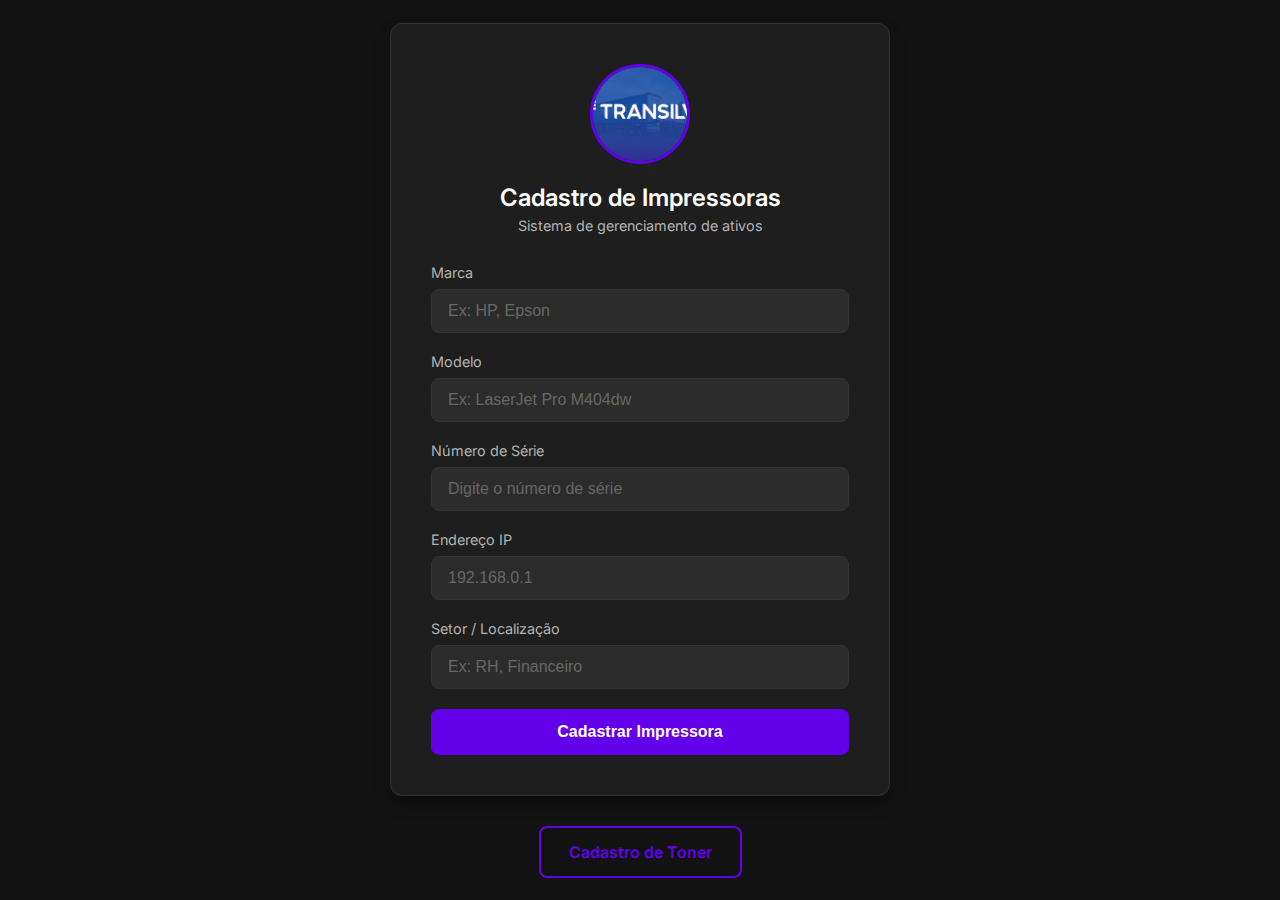
<file: index.html>
<!DOCTYPE html>
<html lang="pt-br">

<head>
    <meta charset="UTF-8">
    <meta name="viewport" content="width=device-width, initial-scale=1.0">
    <title>Cadastro de Impressoras - Suprivix</title>
    <link rel="stylesheet" href="style.css">
    <link rel="preconnect" href="https://fonts.googleapis.com">
    <link rel="preconnect" href="https://fonts.gstatic.com" crossorigin>
    <link href="https://fonts.googleapis.com/css2?family=Inter:wght@400;500;600;700&display=swap" rel="stylesheet">
</head>

<body>
    <div class="container">
        <header class="header">
            <img src="Gemini_Generated_Image_vfwzgsvfwzgsvfwz.png" alt="Logo Suprivix" class="logo">
            <h1>Cadastro de Impressoras</h1>
            <p>Sistema de gerenciamento de ativos</p>
        </header>

        <main class="form-wrapper">
            <form id="printerForm">
                <div class="form-group">
                    <label for="brand">Marca</label>
                    <input type="text" id="brand" name="brand" placeholder="Ex: HP, Epson" required>
                </div>

                <div class="form-group">
                    <label for="model">Modelo</label>
                    <input type="text" id="model" name="model" placeholder="Ex: LaserJet Pro M404dw" required>
                </div>

                <div class="form-group">
                    <label for="serial">Número de Série</label>
                    <input type="text" id="serial" name="serial" placeholder="Digite o número de série" required>
                </div>

                <div class="form-group">
                    <label for="ip">Endereço IP</label>
                    <input type="text" id="ip" name="ip" placeholder="192.168.0.1"
                        pattern="^(?:[0-9]{1,3}\.){3}[0-9]{1,3}$" title="Digite um endereço IP válido">
                </div>

                <div class="form-group">
                    <label for="location">Setor / Localização</label>
                    <input type="text" id="location" name="location" placeholder="Ex: RH, Financeiro" required>
                </div>

                <button type="submit" class="btn-submit">Cadastrar Impressora</button>
            </form>
        </main>
    </div>

    <script src="script.js"></script>

    <a href="toner.html" class="btn-toner">Cadastro de Toner</a>
</body>

</html>
</file>
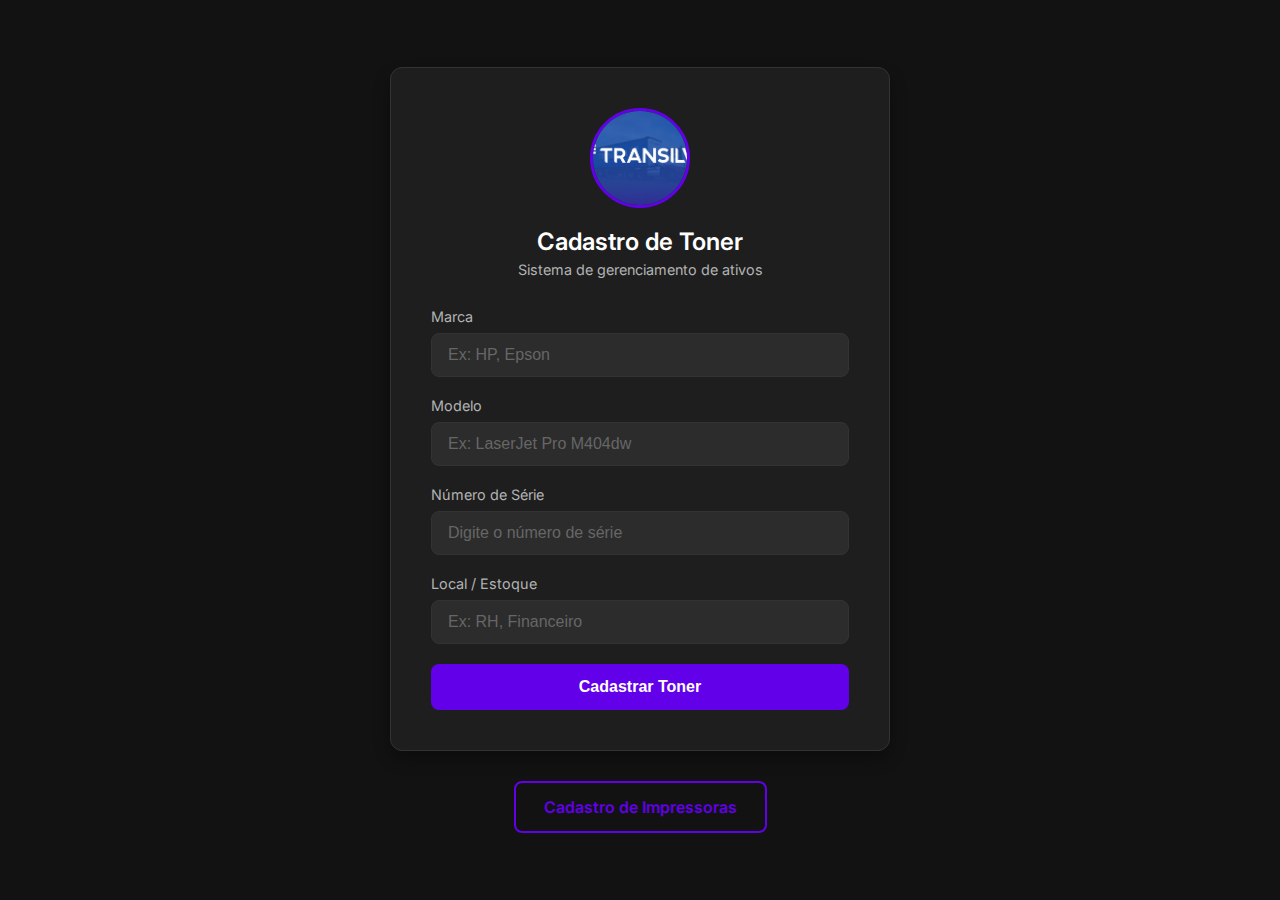
<file: toner.html>
<!DOCTYPE html>
<html lang="pt-br">

<head>
    <meta charset="UTF-8">
    <meta name="viewport" content="width=device-width, initial-scale=1.0">
    <title>Cadastro de Impressoras - Suprivix</title>
    <link rel="stylesheet" href="style.css">
    <link rel="preconnect" href="https://fonts.googleapis.com">
    <link rel="preconnect" href="https://fonts.gstatic.com" crossorigin>
    <link href="https://fonts.googleapis.com/css2?family=Inter:wght@400;500;600;700&display=swap" rel="stylesheet">
</head>

<body>
    <div class="container">
        <header class="header">
            <img src="Gemini_Generated_Image_vfwzgsvfwzgsvfwz.png" alt="Logo Suprivix" class="logo">
            <h1>Cadastro de Toner</h1>
            <p>Sistema de gerenciamento de ativos</p>
        </header>







        <main class="form-wrapper">
            <form id="printerForm">
                <div class="form-group">
                    <label for="brand">Marca</label>
                    <input type="text" id="brand" name="brand" placeholder="Ex: HP, Epson" required>
                </div>

                <div class="form-group">
                    <label for="model">Modelo</label>
                    <input type="text" id="model" name="model" placeholder="Ex: LaserJet Pro M404dw" required>
                </div>

                <div class="form-group">
                    <label for="serial">Número de Série</label>
                    <input type="text" id="serial" name="serial" placeholder="Digite o número de série" required>
                </div>



                <div class="form-group">
                    <label for="location">Local / Estoque</label>
                    <input type="text" id="location" name="location" placeholder="Ex: RH, Financeiro" required>
                </div>

                <button type="submit" class="btn-submit">Cadastrar Toner</button>
            </form>
        </main>
    </div>

    <a href="index.html" class="btn-toner">Cadastro de Impressoras</a>
</body>




<script src="script.js"></script>


</body>

</html>
</file>
<file: style.css>
:root {
    --bg-color: #121212;
    --card-bg: #1e1e1e;
    --text-primary: #ffffff;
    --text-secondary: #b3b3b3;
    --accent-color: #6200ea;
    --accent-hover: #7c4dff;
    --input-bg: #2c2c2c;
    --input-border: #333333;
    --input-focus: #6200ea;
    --error-color: #cf6679;
    --success-color: #03dac6;
    --radius: 12px;
    --shadow: 0 8px 16px rgba(0, 0, 0, 0.3);
}

* {
    margin: 0;
    padding: 0;
    box-sizing: border-box;
}

body {
    font-family: 'Inter', sans-serif;
    background-color: var(--bg-color);
    color: var(--text-primary);
    min-height: 100vh;
    display: flex;
    flex-direction: column;
    justify-content: center;
    align-items: center;
    padding: 20px;
    gap: 30px;
}

.container {
    width: 100%;
    max-width: 500px;
    background-color: var(--card-bg);
    padding: 40px;
    border-radius: var(--radius);
    box-shadow: var(--shadow);
    border: 1px solid #333;
}

.header {
    text-align: center;
    margin-bottom: 30px;
}

.logo {
    width: 100px;
    height: 100px;
    object-fit: cover;
    border-radius: 50%;
    margin-bottom: 15px;
    border: 3px solid var(--accent-color);
}

.header h1 {
    font-size: 1.5rem;
    font-weight: 600;
    margin-bottom: 5px;
}

.header p {
    color: var(--text-secondary);
    font-size: 0.9rem;
}

.form-group {
    margin-bottom: 20px;
}

.form-group label {
    display: block;
    margin-bottom: 8px;
    font-size: 0.9rem;
    color: var(--text-secondary);
}

.form-group input {
    width: 100%;
    padding: 12px 16px;
    background-color: var(--input-bg);
    border: 1px solid var(--input-border);
    border-radius: 8px;
    color: var(--text-primary);
    font-size: 1rem;
    transition: all 0.3s ease;
}

.form-group input:focus {
    outline: none;
    border-color: var(--input-focus);
    box-shadow: 0 0 0 2px rgba(98, 0, 234, 0.2);
}

.form-group input::placeholder {
    color: #666;
}

.btn-submit {
    width: 100%;
    padding: 14px;
    background-color: var(--accent-color);
    color: white;
    border: none;
    border-radius: 8px;
    font-size: 1rem;
    font-weight: 600;
    cursor: pointer;
    transition: background-color 0.3s ease, transform 0.2s ease;
}

.btn-submit:hover {
    background-color: var(--accent-hover);
    transform: translateY(-2px);
}

.btn-submit:active {
    transform: translateY(0);
}

/* Toner Button Styles */
.btn-toner {
    display: inline-block;
    padding: 14px 28px;
    background-color: transparent;
    border: 2px solid var(--accent-color);
    color: var(--accent-color);
    text-decoration: none;
    border-radius: 8px;
    font-weight: 600;
    transition: all 0.3s ease;
    text-align: center;
}

.btn-toner:hover {
    background-color: var(--accent-color);
    color: white;
    box-shadow: 0 4px 12px rgba(98, 0, 234, 0.3);
}

/* Responsive adjustments */
@media (max-width: 480px) {
    .container {
        padding: 25px;
    }
}
</file>
